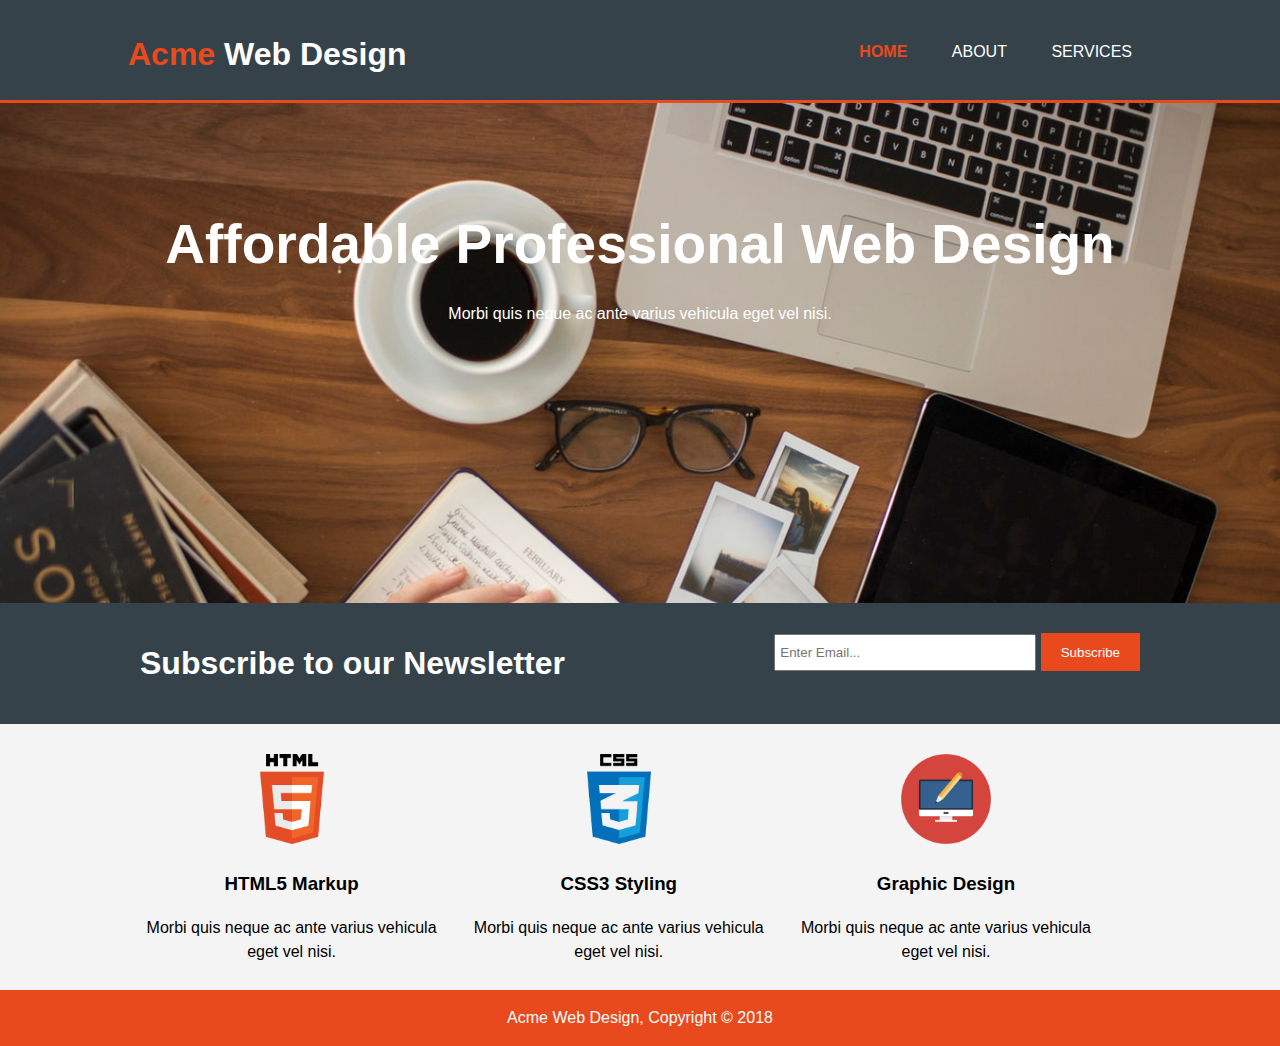
<file: index.html>
<!DOCTYPE html>
<html>
    <head>
        <!-- 2831s -->
        <!-- <meta charset="utf-8" -->
        <!--meta http-equiv="X-UA-Compatible" content="IE=edge"-->
        <meta name="viewport" content="width=device-width, initial-scale=1">
        <meta name="description" content="My first test">
        <meta name="keywords" content="First try">
        <meta name="author" content="Téka">
        <title>Acme Web Design | Welcome</title>
        <link rel="stylesheet" href="./css/style.css"/>
        <!-- <link rel="stylesheet" type="text/css" media="screen" href="main.css" /> -->
        <!-- <script src="main.js"></script> -->
    </head>
    <body>
        <header>
            <div class="container">
                <div id="branding">
                    <h1><span class="highlight">Acme</span> Web Design</h1>
                </div>
                <nav>
                    <ul>
                        <li class="current"><a href="index.html">Home</a></li>
                        <li><a href="about.html">About</a></li>
                        <li><a href="services.html">Services</a></li>
                    </ul>
                </nav>
            </div>
        </header>

        <section id="showcase">
            <div class="container">
                <h1>Affordable Professional Web Design</h1>
                <p>Morbi quis neque ac ante varius vehicula eget vel nisi.</p>
            </div>
        </section>

        <section id="newsletter">
            <div class="container">
                <h1>Subscribe to our Newsletter</h1>
                <!-- <form action="process.php"></form> -->
                <form>
                    <input type="email" placeholder="Enter Email..."/>
                    <button class="button_1" type="submit">Subscribe</button>
                </form>
            </div>
        </section>

        <section id="boxes">
            <div class="container">
                <div class="box">
                    <img src="./img/html-logo.png" alt="HTML5">
                    <h3>HTML5 Markup</h3>
                    <p>Morbi quis neque ac ante varius vehicula eget vel nisi.</p>
                </div>
                <div class="box">
                    <img src="./img/css-logo.png" alt="CSS3">
                    <h3>CSS3 Styling</h3>
                    <p>Morbi quis neque ac ante varius vehicula eget vel nisi.</p>
                </div>
                <div class="box">
                    <img src="./img/brush-logo.png" alt="Design">
                    <h3>Graphic Design</h3>
                    <p>Morbi quis neque ac ante varius vehicula eget vel nisi.</p>
                </div>
            </div>
        </section>

        <footer>
            <p>Acme Web Design, Copyright &copy; 2018</p>
        </footer>
    </body>
</html>
</file>
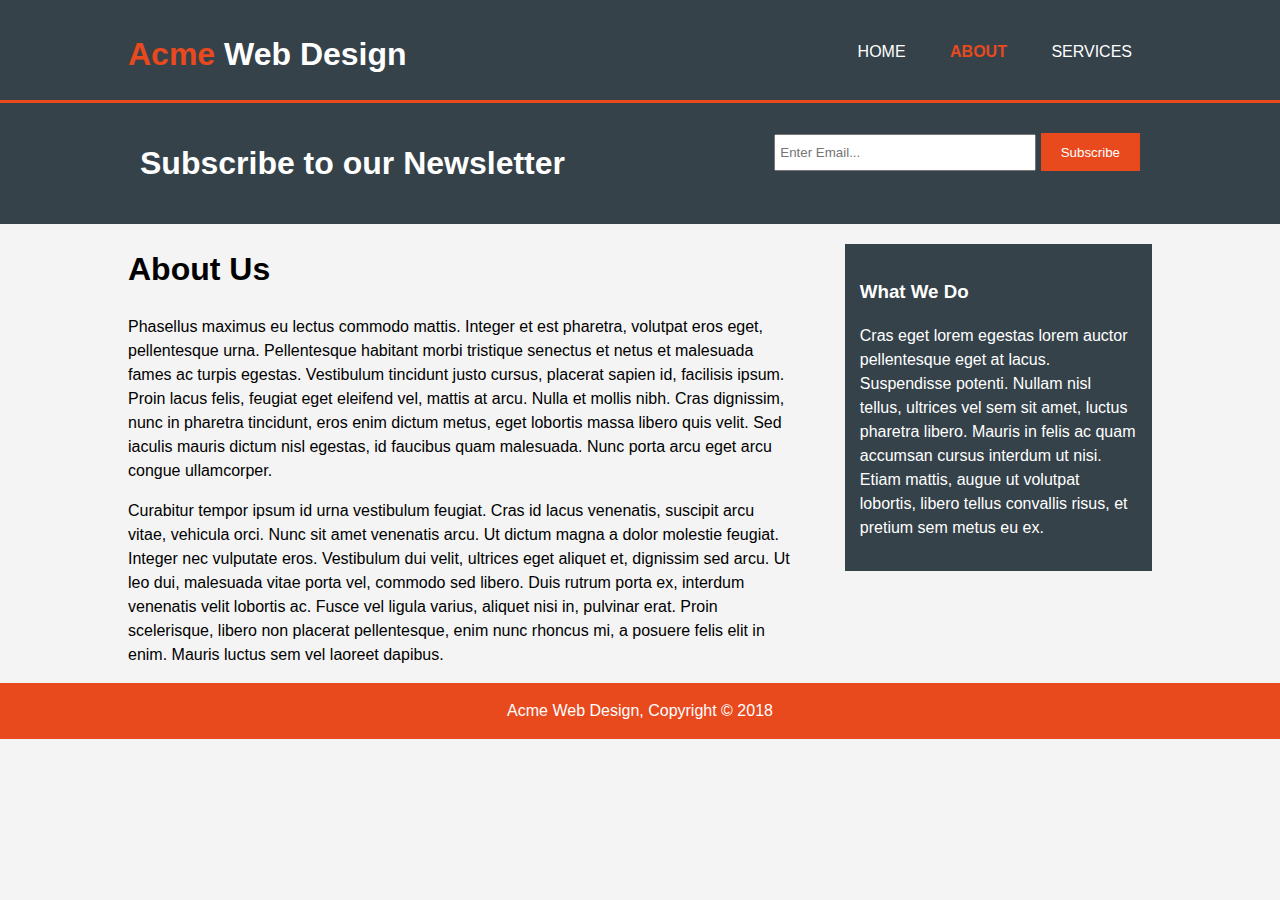
<file: about.html>
<!DOCTYPE html>
<html>
    <head>
        <!-- <meta charset="utf-8" />
        <!--meta http-equiv="X-UA-Compatible" content="IE=edge"-->
        <meta name="viewport" content="width=device-width, initial-scale=1">
        <meta name="description" content="My first test">
        <meta name="keywords" content="First try">
        <meta name="author" content="Téka">
        <title>Acme Web Design | About</title>
        <link rel="stylesheet" href="./css/style.css"/>
        <!-- <link rel="stylesheet" type="text/css" media="screen" href="main.css" /> -->
        <!-- <script src="main.js"></script> -->
    </head>
    <body>
        <header>
            <div class="container">
                <div id="branding">
                    <h1><span class="highlight">Acme</span> Web Design</h1>
                </div>
                <nav>
                    <ul>
                        <li><a href="index.html">Home</a></li>
                        <li class="current"><a href="about.html">About</a></li>
                        <li><a href="services.html">Services</a></li>
                    </ul>
                </nav>
            </div>
        </header>

        <section id="newsletter">
            <div class="container">
                <h1>Subscribe to our Newsletter</h1>
                <!-- <form action="process.php"></form> -->
                <form>
                    <input type="email" placeholder="Enter Email..."/>
                    <button class="button_1" type="submit">Subscribe</button>
                </form>
            </div>
        </section>

        <section id="main">
            <div class="container">
                <article id="main-col">
                    <h1 class="page-title">About Us</h1>
                    <p>
                        Phasellus maximus eu lectus commodo mattis. Integer et est pharetra, volutpat eros eget, pellentesque urna. Pellentesque habitant morbi tristique senectus et netus et malesuada fames ac turpis egestas. Vestibulum tincidunt justo cursus, placerat sapien id, facilisis ipsum. Proin lacus felis, feugiat eget eleifend vel, mattis at arcu. Nulla et mollis nibh. Cras dignissim, nunc in pharetra tincidunt, eros enim dictum metus, eget lobortis massa libero quis velit. Sed iaculis mauris dictum nisl egestas, id faucibus quam malesuada. Nunc porta arcu eget arcu congue ullamcorper.
                    </p>
                    <p>
                        Curabitur tempor ipsum id urna vestibulum feugiat. Cras id lacus venenatis, suscipit arcu vitae, vehicula orci. Nunc sit amet venenatis arcu. Ut dictum magna a dolor molestie feugiat. Integer nec vulputate eros. Vestibulum dui velit, ultrices eget aliquet et, dignissim sed arcu. Ut leo dui, malesuada vitae porta vel, commodo sed libero. Duis rutrum porta ex, interdum venenatis velit lobortis ac. Fusce vel ligula varius, aliquet nisi in, pulvinar erat. Proin scelerisque, libero non placerat pellentesque, enim nunc rhoncus mi, a posuere felis elit in enim. Mauris luctus sem vel laoreet dapibus.
                    </p>
                </article>
                <aside id="sidebar">
                    <div class="dark">
                        <h3>What We Do</h3>
                        <p>
                            Cras eget lorem egestas lorem auctor pellentesque eget at lacus. Suspendisse potenti. Nullam nisl tellus, ultrices vel sem sit amet, luctus pharetra libero. Mauris in felis ac quam accumsan cursus interdum ut nisi. Etiam mattis, augue ut volutpat lobortis, libero tellus convallis risus, et pretium sem metus eu ex.
                        </p>
                    </div>
                </aside>
            </div>
        </section>

        <footer>
            <p>Acme Web Design, Copyright &copy; 2018</p>
        </footer>
    </body>
</html>
</file>
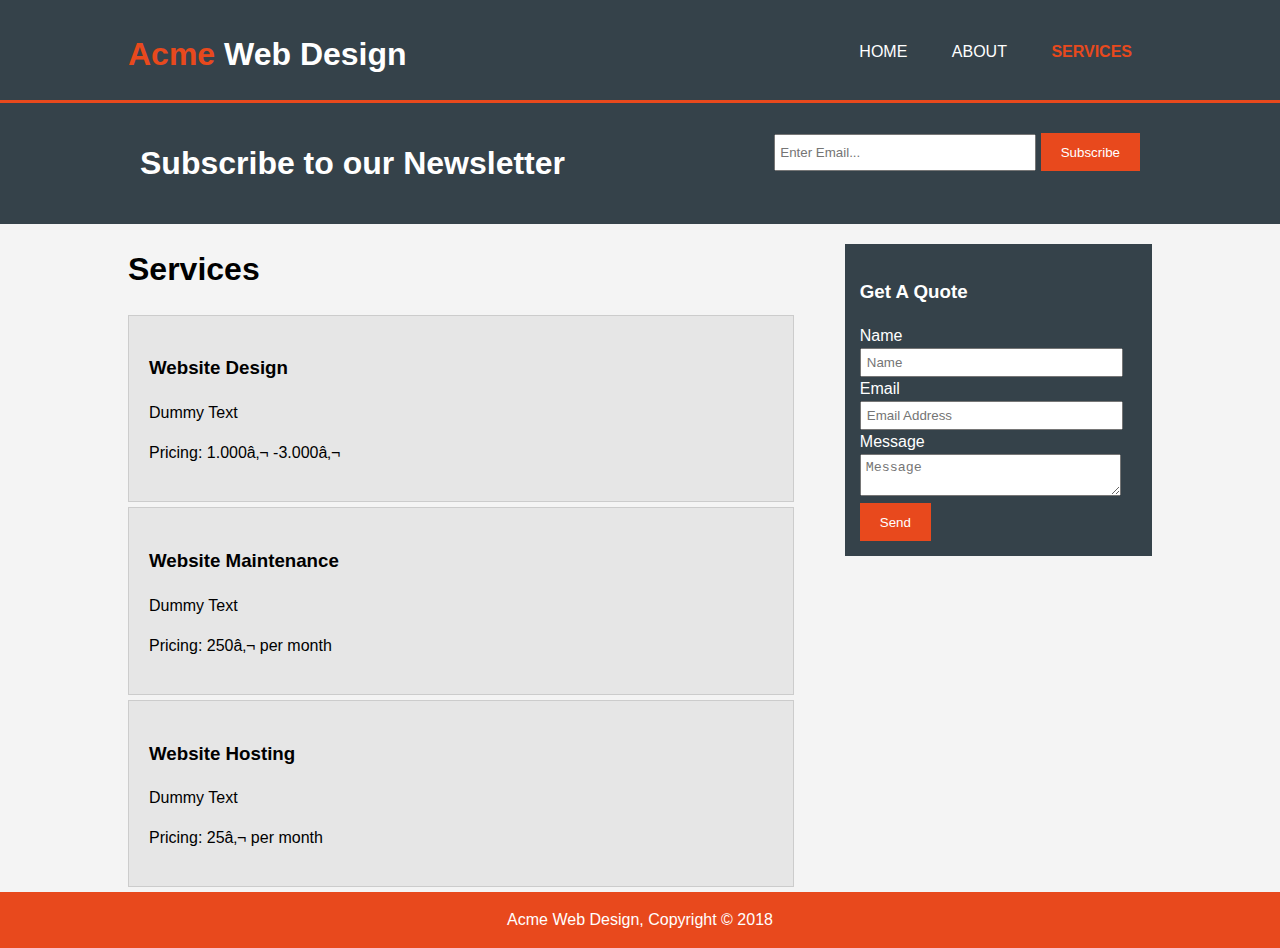
<file: services.html>
<!DOCTYPE html>
<html>
    <head>
        <!-- <meta charset="utf-8" />
        <!--meta http-equiv="X-UA-Compatible" content="IE=edge"-->
        <meta name="viewport" content="width=device-width, initial-scale=1">
        <meta name="description" content="My first test">
        <meta name="keywords" content="First try">
        <meta name="author" content="Téka">
        <title>Acme Web Design | Services</title>
        <link rel="stylesheet" href="./css/style.css"/>
        <!-- <link rel="stylesheet" type="text/css" media="screen" href="main.css" /> -->
        <!-- <script src="main.js"></script> -->
    </head>
    <body>
        <header>
            <div class="container">
                <div id="branding">
                    <h1><span class="highlight">Acme</span> Web Design</h1>
                </div>
                <nav>
                    <ul>
                        <li><a href="index.html">Home</a></li>
                        <li><a href="about.html">About</a></li>
                        <li class="current"><a href="services.html">Services</a></li>
                    </ul>
                </nav>
            </div>
        </header>

        <section id="newsletter">
            <div class="container">
                <h1>Subscribe to our Newsletter</h1>
                <!-- <form action="process.php"></form> -->
                <form>
                    <input type="email" placeholder="Enter Email..."/>
                    <button class="button_1" type="submit">Subscribe</button>
                </form>
            </div>
        </section>

        <section id="main">
            <div class="container">
                <article id="main-col">
                    <h1 class="page-title">Services</h1>
                    <ul id="services">
                        <li>
                            <h3>Website Design</h3>
                            <p>Dummy Text</p>
                            <p>Pricing: 1.000€ -3.000€</p>
                        </li>
                        <li>
                            <h3>Website Maintenance</h3>
                            <p>Dummy Text</p>
                            <p>Pricing: 250€ per month</p>
                        </li>
                        <li>
                            <h3>Website Hosting</h3>
                            <p>Dummy Text</p>
                            <p>Pricing: 25€ per month</p>
                        </li>
                    </ul>
                </article>

                <aside id="sidebar">
                    <div class="dark">
                        <h3>Get A Quote</h3>
                        <form class="quote">
                            <div>
                                <label>Name</label>
                                <input type="text" placeholder="Name">
                            </div>
                            <div>
                                <label>Email</label>
                                <input type="email" placeholder="Email Address">
                            </div>
                            <div>
                                <label>Message</label>
                                <textarea placeholder="Message"></textarea>
                            </div>
                            <button class="button_1" type="submit">Send</button>
                        </form>
                    </div>
                </aside>
            </div>
        </section>

        <footer>
            <p>Acme Web Design, Copyright &copy; 2018</p>
        </footer>
    </body>
</html>
</file>
<file: css/style.css>
body{
    font-family: Arial, Helvetica, sans-serif;
    font-style: 15px;
    line-height: 1.5;
    /*font: 15/1.5 Arial, Helvetica, sans-serif;*/
    padding: 0;
    margin: 0;
    background-color: #f4f4f4;
}

/* ################
    Global
    #############*/
.container{
    width: 80%;
    margin: auto;
    overflow: hidden;
}

ul{
    margin: 0;
    padding: 0;
}

.button_1{
    height: 38px;
    background-color: #e8491d;
    border: none;
    padding-left: 20px;
    padding-right: 20px;
    color: #ffffff;
}

.dark{
    padding: 15px;
    background-color: #35424a;
    color: #ffffff;
    margin-top: 10px;
    margin-bottom: 10px;
}

/* ################
    Header
    #############*/
header{
    background: #35424a;
    color: #ffffff;
    padding-top: 30px;
    min-height: 70px;
    border-bottom-color: #e8491d;
    border-bottom-width: 3px;
    border-bottom-style: solid;
    /* border-bottom: #e8491d 3px solid; */
}

header a{
    color: #ffffff;
    text-decoration: none;
    text-transform: uppercase;
    font-style: 16px;
}

header li{
    /* float: left; no effect w/ [display:inline]*/
    display: inline;
    padding: 0 20px 0 20px;
}

header #branding{
    float: left;
}

header #branding h1{
    margin: 0;
}

header nav{
    float: right;
    margin-top: 10px;
}

header .highlight, header .current a{
    color: #e8491d;
    font-weight: bold;
}

header a:hover{
    color:#cccccc;
    font-weight: bold;
}

/* ################
    Showcase
    #############*/
#showcase{
    min-height: 500px;
    background:url('../img/showcase.jpg') no-repeat/* -500px -100px*/;
    background-size: cover;
    text-align: center;
    color: #ffffff;
}

#showcase h1{
    margin-top: 100px;
    font-size: 55px;
    margin-bottom: 10px;
}

#showcase p{
    font-style: 20px;
}

/* ################
    Newsletter
    #############*/
#newsletter{
    padding: 15px;
    color: #ffffff;
    background-color: #35424a;
}

#newsletter h1{
    float: left;
}

#newsletter form{
    float: right;
    margin-top: 15px;
}

#newsletter input[type="email"]{
    padding: 4px;
    height: 25px;
    width: 250px;
}

/* ################
    Boxes
    #############*/
#boxes{
    margin-top: 20px;
}

#boxes .box{
    text-align: center;
    float: left;
    width: 30%;
    padding: 10px;
}

#boxes .box img{
    width: 90px;
}

/* ################
    Sidebar
    #############*/
aside#sidebar{
    float: right;
    width: 30%;
    margin-top: 10px;
}

aside#sidebar .quote input, aside#sidebar .quote textarea{
    width: 90%;
    padding: 5px;
}

/* ################
    Main-col
    #############*/
article#main-col{
    float: left;
    width: 65%;
}

/* ################
    Services
    #############*/
ul#services li{
    list-style: none;
    padding: 20px;
    border: #cccccc solid 1px;
    margin-bottom: 5px;
    background: #e6e6e6;
}

/* ################
    Footer
    #############*/
footer{
    position: absolute;
    left: 0;
    width: 100%;
    color: #ffffff;
    background-color: #e8491d;
    text-align: center;
}

/* ################
    Media Queries
    #############*/
@media(max-width: 768px){
        header #branding,
        header nav,
        header nav li,
        #newsletter h1,
        #newsletter form,
        #boxes .box,
        article#main-col,
        aside#sidebar{
            float: none;
            text-align: center;
            width: 100%;
        }

        header{
            padding-bottom: 20px;
        }

        #showcase h1{
            margin-top: 40px;
        }

        #newsletter button,
        .quote button{
            display: block;
            width: 100%;
        }

        #newsletter form input[type="email"],
        .quote input,
        .quote textarea{
            width: 100%;
            margin-bottom: 5px;
        }
}
</file>
